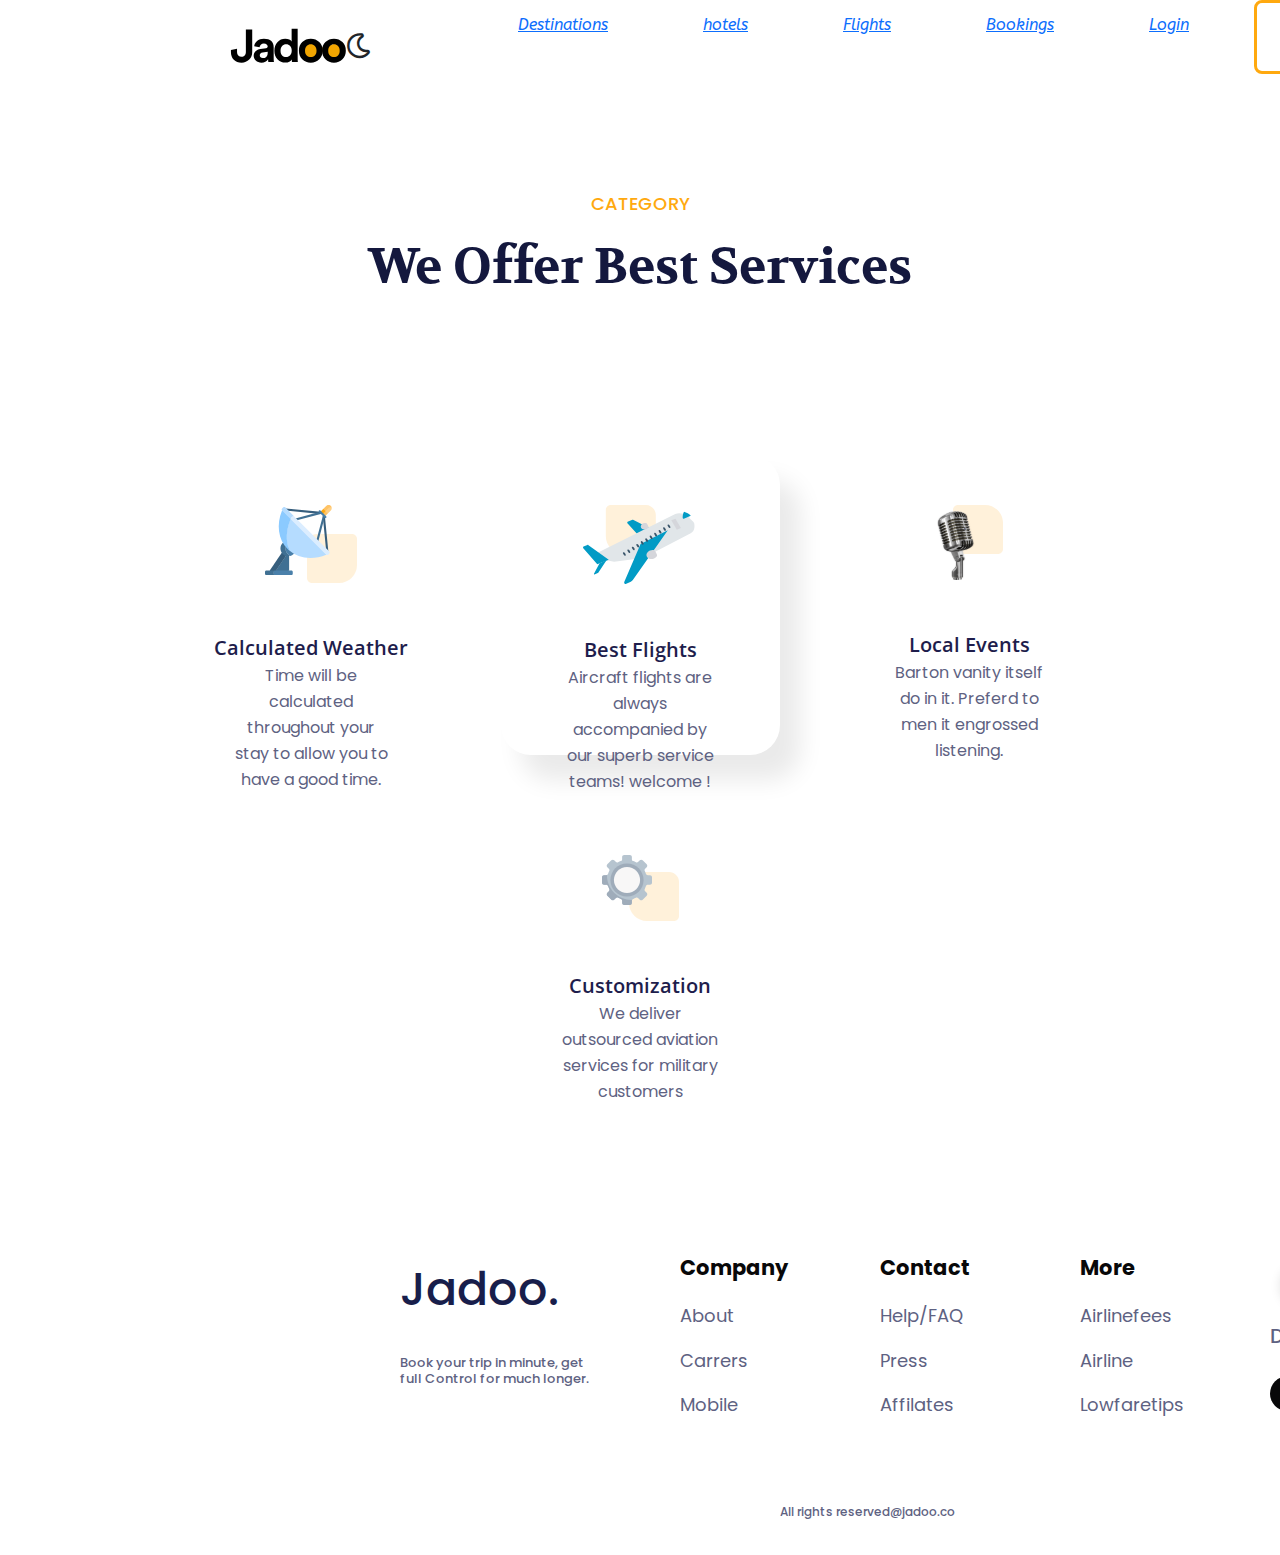
<file: index.html>
<!DOCTYPE html>
<html lang="en">
<head>
    <meta charset="UTF-8">
    <meta http-equiv="X-UA-Compatible" content="IE=edge">
    <meta name="viewport" content="width=device-width, initial-scale=1.0">
    <title>Document</title>
    <link rel="stylesheet" href="style.css">
   
    <title>Toggle - Dark Theme</title>
  <link rel="stylesheet" href="https://use.fontawesome.com/releases/v5.0.7/css/all.css">
  <link href="bootstrap-5.3.0-dist/css/bootstrap.min.css" rel="stylesheet" integrity="sha384-9ndCyUaIbzAi2FUVXJi0CjmCapSmO7SnpJef0486qhLnuZ2cdeRhO02iuK6FUUVM" crossorigin="anonymous">

</head>

<body>
  <script src="bootstrap-5.3.0-dist/js/bootstrap.bundle.min.js" integrity="sha384-geWF76RCwLtnZ8qwWowPQNguL3RmwHVBC9FhGdlKrxdiJJigb/j/68SIy3Te4Bkz" crossorigin="anonymous"></script>

    
  <nav>
<div class="logojadoo">  <img src="Jadoo.svg" alt="logo Jadoo"></div>

  <div id="theme-btn" class="far fa-moon"></div>

<script>
    const themeBtn = document.getElementById("theme-btn");
    themeBtn.onclick = () => {
      themeBtn.classList.toggle("fa-sun");
      if (themeBtn.classList.contains("fa-sun")) {
        document.body.classList.add("changeTheme");
      } else {
        document.body.classList.remove("changeTheme");
      }
    }
    </script>
    <ul>
      
        <li><a class="link" href="default.asp">EN</a></li>
        <li class="button"><a class="link" href="default.asp">Sign up</a></li>  
        <li><a class="link" href="default.asp">Login</a></li>
        <li><a class="link" href="news.asp">Bookings</a></li>
        <li><a class="link" href="contact.asp">Flights</a></li>
        <li><a class="link" href="about.asp">hotels</a></li>
        <li><a class="link" href="about.asp">Destinations</a></li>
        
      </ul>

    </nav>


    
      <div class="title"> 
      
        <div class="soustitle">CATEGORY
        </div> 
         We Offer Best Services  
      </div>

      <div class="container">
        <div class="col-3 boxspecial"><img class="image" src="weather.svg" alt="Icon meteo antenna representing the weather"> <div class="titlebox">Calculated Weather</div> <p class="texte">Time will be calculated throughout your stay to allow you to have a good time. </p></div>
        <div class="col-3 boxspecial shade"><img class="image" src="flights.svg" alt="icon airplane in the sky representing air travel"> <div class="titlebox">Best Flights</div> <p class="texte">Aircraft flights are always accompanied by our superb service teams! welcome !</p></div>
        <div class="col-3 boxspecial"><img class="image" src="Events.svg" alt="icon microphone representing local events"> <div class="titlebox">Local Events</div> <p class="texte">Barton vanity itself do in it. Preferd to men it engrossed listening.</p></div>
        <div class="col-3 boxspecial"><img class="image" src="Customizations.svg" alt="icon parameters representing customizations"> <div class="titlebox">Customization</div> <p class="texte">We deliver outsourced aviation services for military customers</p></div>
      </div>
      <!--<div class="carre"></div>-->
      
      <footer>
        
        <div class="jadoo">
          Jadoo. 
      </div>
       <div class="jadootexte">
        Book your trip in minute, get full Control for much longer.
      </div>
      
      <div class="compagny">
        Company 
    </div>
     <div class="compagnytexte">
     About<br><br>Carrers <br><br>Mobile
    </div>

    <div class="contact">
      Contact
  </div>
   <div class="contacttexte">
   Help/FAQ<br><br>Press<br><br>Affilates
  </div>
    
  <div class="more">
    More
</div>
 <div class="moretexte">
  Airlinefees<br><br>Airline<br><br>Lowfaretips
</div>
  
<div class="rights">All rights reserved@jadoo.co
</div>

<div class="outbound">

  <img src="Social.svg" alt="facebook, instagram, favoris">
  <div class="outboundtexte"> Discover our app </div>

  <div class="app">
     <img src ="Google Play.svg" alt="icon play store" >
  <img src="Play Store.svg" alt="icon apple store">
  </div>

</div>
   </footer>

</body>

</html>
</file>
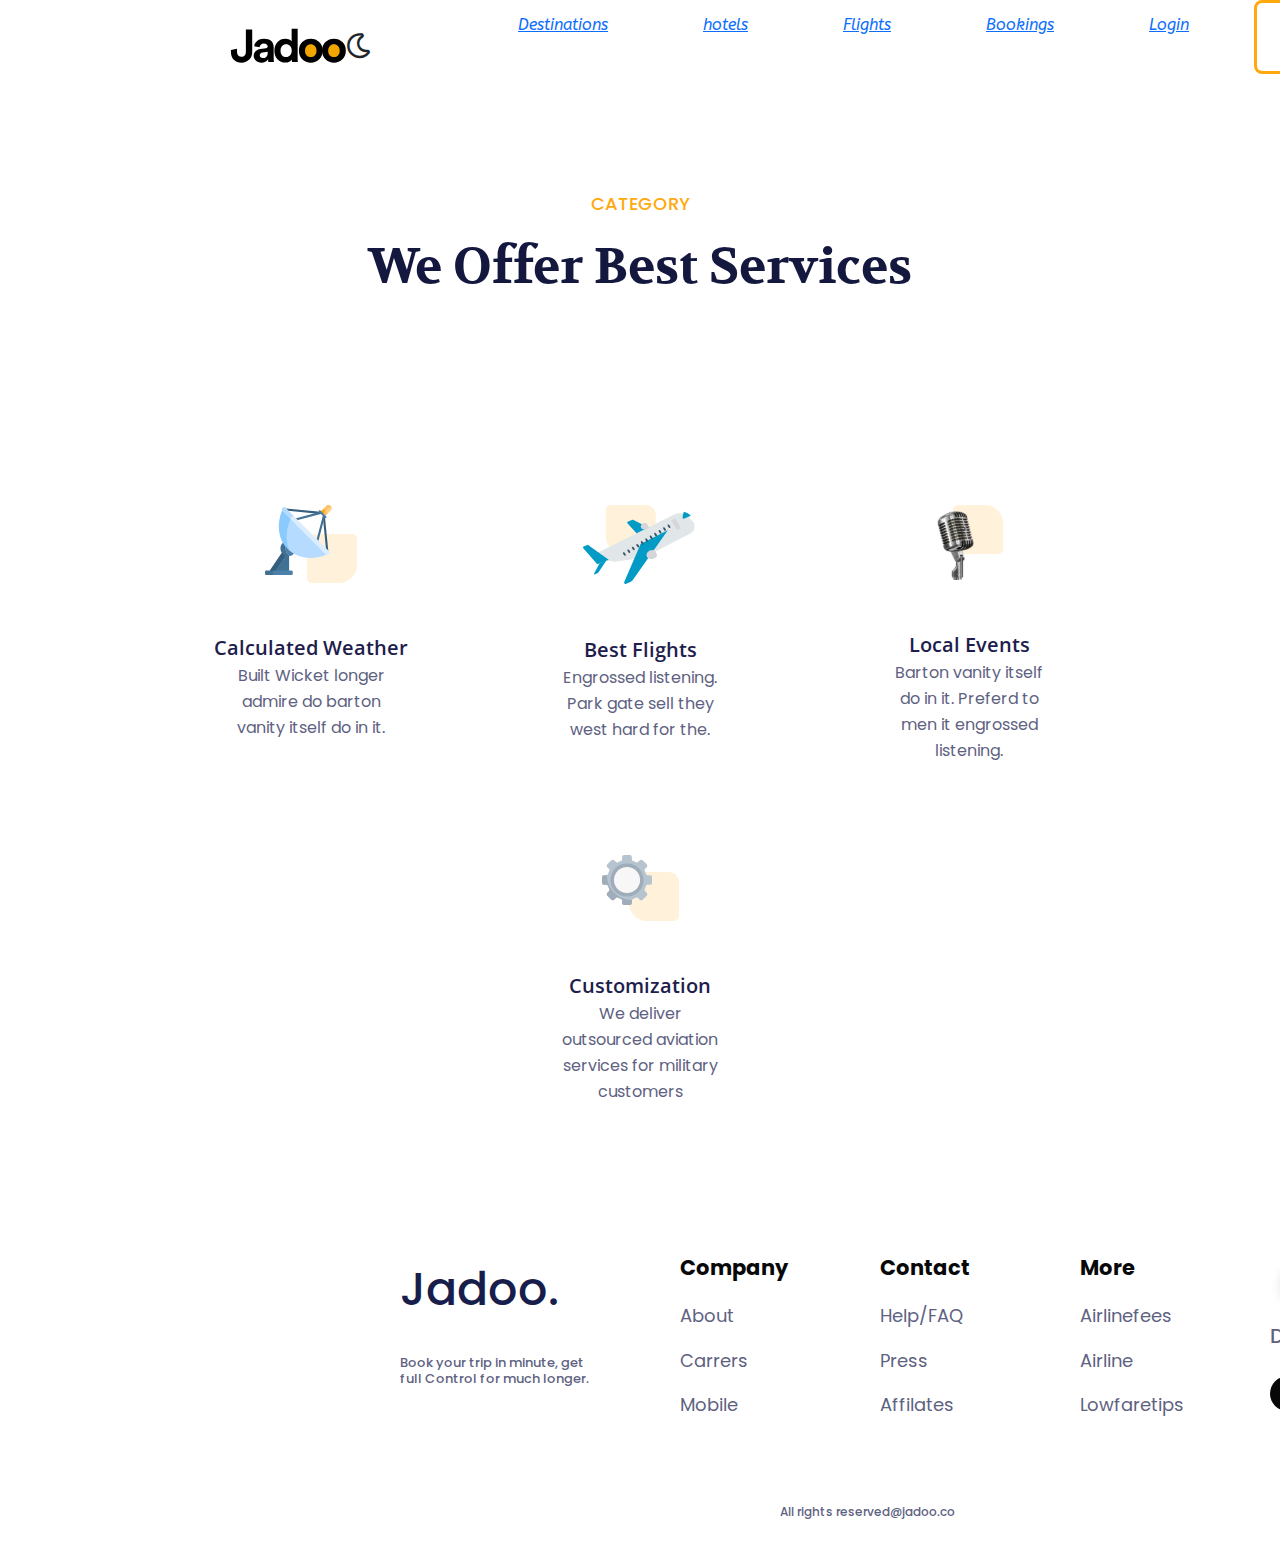
<file: mockup2code.html>
<!DOCTYPE html>
<html lang="en">
<head>
    <meta charset="UTF-8">
    <meta http-equiv="X-UA-Compatible" content="IE=edge">
    <meta name="viewport" content="width=device-width, initial-scale=1.0">
    <title>Document</title>
    <link rel="stylesheet" href="style.css">
   
    <title>Toggle - Dark Theme</title>
  <link rel="stylesheet" href="https://use.fontawesome.com/releases/v5.0.7/css/all.css">
  <link href="bootstrap-5.3.0-dist/css/bootstrap.min.css" rel="stylesheet" integrity="sha384-9ndCyUaIbzAi2FUVXJi0CjmCapSmO7SnpJef0486qhLnuZ2cdeRhO02iuK6FUUVM" crossorigin="anonymous">

</head>

<body>
  <script src="bootstrap-5.3.0-dist/js/bootstrap.bundle.min.js" integrity="sha384-geWF76RCwLtnZ8qwWowPQNguL3RmwHVBC9FhGdlKrxdiJJigb/j/68SIy3Te4Bkz" crossorigin="anonymous"></script>

    
  <nav>
<div class="logojadoo">  <img src="Jadoo.svg" alt="logo Jadoo"></div>

  <div id="theme-btn" class="far fa-moon"></div>

<script>
    const themeBtn = document.getElementById("theme-btn");
    themeBtn.onclick = () => {
      themeBtn.classList.toggle("fa-sun");
      if (themeBtn.classList.contains("fa-sun")) {
        document.body.classList.add("changeTheme");
      } else {
        document.body.classList.remove("changeTheme");
      }
    }
    </script>
    <ul>
      
        <li><a class="link" href="default.asp">EN</a></li>
        <li class="button"><a class="link" href="default.asp">Sign up</a></li>  
        <li><a class="link" href="default.asp">Login</a></li>
        <li><a class="link" href="news.asp">Bookings</a></li>
        <li><a class="link" href="contact.asp">Flights</a></li>
        <li><a class="link" href="about.asp">hotels</a></li>
        <li><a class="link" href="about.asp">Destinations</a></li>
        
      </ul>

    </nav>


    
      <div class="title"> 
      
        <div class="soustitle">CATEGORY
        </div> 
         We Offer Best Services  
      </div>

      <div class="container">
        <div class="col-3 boxspecial"><img class="image" src="weather.svg" alt="Icon meteo antenna representing the weather"> <div class="titlebox">Calculated Weather</div> <p class="texte">Built Wicket longer admire do barton vanity itself do in it.</p></div>
        <div class="col-3 boxspecial"><img class="image" src="flights.svg" alt="icon airplane in the sky representing air travel"> <div class="titlebox">Best Flights</div> <p class="texte">Engrossed listening. Park gate sell they west hard for the.</p></div>
        <div class="col-3 boxspecial"><img class="image" src="Events.svg" alt="icon microphone representing local events"> <div class="titlebox">Local Events</div> <p class="texte">Barton vanity itself do in it. Preferd to men it engrossed listening.</p></div>
        <div class="col-3 boxspecial"><img class="image" src="Customizations.svg" alt="icon parameters representing customizations"> <div class="titlebox">Customization</div> <p class="texte">We deliver outsourced aviation services for military customers</p></div>
      </div>
      <!--<div class="carre"></div>-->
      
      <footer>
        
        <div class="jadoo">
          Jadoo. 
      </div>
       <div class="jadootexte">
        Book your trip in minute, get full Control for much longer.
      </div>
      
      <div class="compagny">
        Company 
    </div>
     <div class="compagnytexte">
     About<br><br>Carrers <br><br>Mobile
    </div>

    <div class="contact">
      Contact
  </div>
   <div class="contacttexte">
   Help/FAQ<br><br>Press<br><br>Affilates
  </div>
    
  <div class="more">
    More
</div>
 <div class="moretexte">
  Airlinefees<br><br>Airline<br><br>Lowfaretips
</div>
  
<div class="rights">All rights reserved@jadoo.co
</div>

<div class="outbound">

  <img src="Social.svg" alt="facebook, instagram, favoris">
  <div class="outboundtexte"> Discover our app </div>

  <div class="app">
     <img src ="Google Play.svg" alt="icon play store" >
  <img src="Play Store.svg" alt="icon apple store">
  </div>

</div>
   </footer>

</body>

</html>
</file>
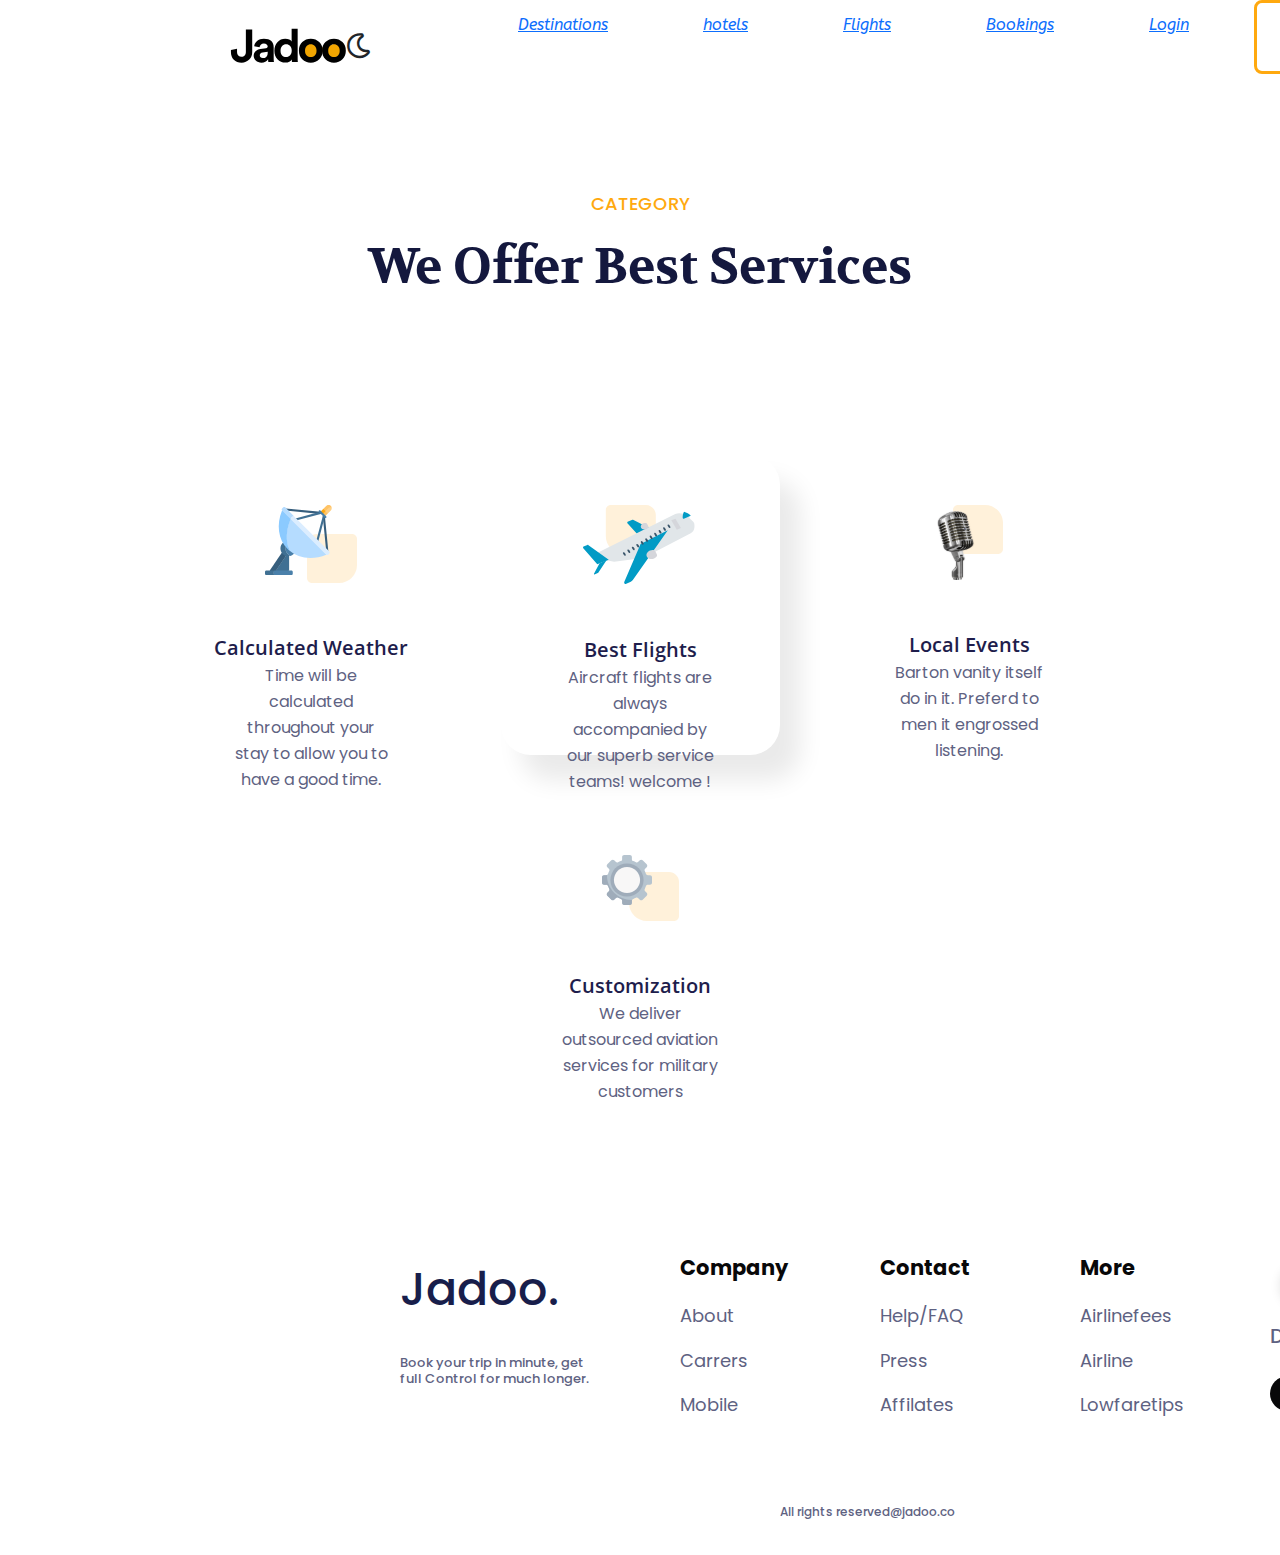
<file: mockup2code.min.html>
<!DOCTYPE html><html lang="en"><head><meta charset="UTF-8"><meta http-equiv="X-UA-Compatible" content="IE=edge"><meta name="viewport" content="width=device-width,initial-scale=1"><title>Document</title><link rel="stylesheet" href="style.css"><title>Toggle - Dark Theme</title><link rel="stylesheet" href="https://use.fontawesome.com/releases/v5.0.7/css/all.css"><link href="bootstrap-5.3.0-dist/css/bootstrap.min.css" rel="stylesheet" integrity="sha384-9ndCyUaIbzAi2FUVXJi0CjmCapSmO7SnpJef0486qhLnuZ2cdeRhO02iuK6FUUVM" crossorigin="anonymous"></head><body><script src="bootstrap-5.3.0-dist/js/bootstrap.bundle.min.js" integrity="sha384-geWF76RCwLtnZ8qwWowPQNguL3RmwHVBC9FhGdlKrxdiJJigb/j/68SIy3Te4Bkz" crossorigin="anonymous"></script><nav><div class="logojadoo"><img src="Jadoo.svg" alt="logo Jadoo"></div><div id="theme-btn" class="far fa-moon"></div><script>const themeBtn = document.getElementById("theme-btn");
    themeBtn.onclick = () => {
      themeBtn.classList.toggle("fa-sun");
      if (themeBtn.classList.contains("fa-sun")) {
        document.body.classList.add("changeTheme");
      } else {
        document.body.classList.remove("changeTheme");
      }
    }</script><ul><li><a class="link" href="default.asp">EN</a></li><li class="button"><a class="link" href="default.asp">Sign up</a></li><li><a class="link" href="default.asp">Login</a></li><li><a class="link" href="news.asp">Bookings</a></li><li><a class="link" href="contact.asp">Flights</a></li><li><a class="link" href="about.asp">hotels</a></li><li><a class="link" href="about.asp">Destinations</a></li></ul></nav><div class="title"><div class="soustitle">CATEGORY</div>We Offer Best Services</div><div class="container"><div class="col-3 boxspecial"><img class="image" src="weather.svg" alt="Icon meteo antenna representing the weather"><div class="titlebox">Calculated Weather</div><p class="texte">Time will be calculated throughout your stay to allow you to have a good time.</p></div><div class="col-3 boxspecial shade"><img class="image" src="flights.svg" alt="icon airplane in the sky representing air travel"><div class="titlebox">Best Flights</div><p class="texte">Aircraft flights are always accompanied by our superb service teams! welcome !</p></div><div class="col-3 boxspecial"><img class="image" src="Events.svg" alt="icon microphone representing local events"><div class="titlebox">Local Events</div><p class="texte">Barton vanity itself do in it. Preferd to men it engrossed listening.</p></div><div class="col-3 boxspecial"><img class="image" src="Customizations.svg" alt="icon parameters representing customizations"><div class="titlebox">Customization</div><p class="texte">We deliver outsourced aviation services for military customers</p></div></div><!--<div class="carre"></div>--><footer><div class="jadoo">Jadoo.</div><div class="jadootexte">Book your trip in minute, get full Control for much longer.</div><div class="compagny">Company</div><div class="compagnytexte">About<br><br>Carrers<br><br>Mobile</div><div class="contact">Contact</div><div class="contacttexte">Help/FAQ<br><br>Press<br><br>Affilates</div><div class="more">More</div><div class="moretexte">Airlinefees<br><br>Airline<br><br>Lowfaretips</div><div class="rights">All rights reserved@jadoo.co</div><div class="outbound"><img src="Social.svg" alt="facebook, instagram, favoris"><div class="outboundtexte">Discover our app</div><div class="app"><img src="Google Play.svg" alt="icon play store"> <img src="Play Store.svg" alt="icon apple store"></div></div></footer></body></html>
</file>
<file: style.css>
@import url('https://fonts.googleapis.com/css2?family=Open+Sans&display=swap');
@import url('https://fonts.googleapis.com/css2?family=Poppins:wght@300;400;500;600;700&display=swap');
@import url('https://fonts.googleapis.com/css2?family=Open+Sans:wght@500;600&display=swap');
@import url('https://fonts.googleapis.com/css2?family=Volkhov:wght@400;700&display=swap');
@import url('https://fonts.googleapis.com/css2?family=ABeeZee:ital@0;1&display=swap');


nav {
  display: flex;
  flex-direction: row;
  align-items : center;
  justify-content: space-between;
}

.logojadoo {
  margin-left: 230px;
}
ul {
    list-style-type: none;
    margin: 50px;
    align-items: baseline;
    display: flex;
    padding: 0;
    font-family: "Abeezee";
    flex-direction: row-reverse;
    font-style: italic;
    
  }

  li {
    margin-left: 35px;
  }

  a {
    text-decoration: none;
    color: #212832;
     }
     
      
      a {
        display: block;
        padding: 10px 30px;
      }

        .button {
            border: solid 3px rgba(255, 169, 15, 1);
            color: rgba(255, 169, 15, 1);
            border-radius: 8px;
          }
/* 
          @media screen (max-width: 600px) {
            nav {flex-direction: column;}
          } */
        
.title {
  text-align: center;
  font-size: 50px;
  font-family: Volkhov;
  margin: 100px;
  margin-top: 100px;
  margin-bottom: 100px;
  font-weight: 700;

 color: #14183E;
}

.soustitle {
  font-family: 'Poppins';
  font-size: 18px;
  color: #FFA90F;
  font-weight: 500;
  line-height: 27px;
  height: 40px;
}


.container {
  display: flex;
  flex-wrap: wrap;
  justify-content: center;
  text-align: center;
}

.box {
  flex: 0 20%;
  flex-grow: 1;
  background-color: rgb(255, 255, 255);
  height: 370px;
  width: 80px;
  margin: 25px;
  border-radius: 30px;
  z-index: 2;
} 

.col-3 {
  margin-right: 25px;
  margin-left: 25px;
  margin-top: 50px;
}
.boxspecial {
  border-radius: 30px;
  background-color: rgb(255, 255, 255);
  height: 300px;
  width: 550px;
}

.shade {
  box-shadow: 20px 25px 25px rgb(234, 234, 234);
}

.image {
  height: auto;
  width: auto;
  justify-content: center;
  margin: 50px;
}

.texte {
 font-family : Poppins ;
  font-size: 16px;
  margin-left: 60px;
  margin-right: 60px;
  font-weight : 400;
  line-height: 26px;
  
  color: #5E6282;
}

.titlebox{
  font-family: 'Open Sans';
  font-weight : 600;
  font-size: 20px;

  color: #1E1D4C;
}
.carre{
position: absolute;
width: 100px;
height: 100px;
left: 490px;
top: 790px;
z-index: 1;

background: #DF6951;
border-radius: 30px 0px 10px;
}
.shadow {
  box-shadow: 0px 100px 80px rgba(0, 0, 0, 0.02), 0px 64.8148px 46.8519px rgba(0, 0, 0, 0.0151852), 0px 38.5185px 25.4815px rgba(0, 0, 0, 0.0121481), 0px 20px 13px rgba(0, 0, 0, 0.01), 0px 8.14815px 6.51852px rgba(0, 0, 0, 0.00785185), 0px 1.85185px 3.14815px rgba(0, 0, 0, 0.00481481);;
}

.jadoo {
  font-family: 'Poppins';
  font-style: normal;
  font-weight: 500;
  font-size: 46px;

  position: absolute;
width: 152px;
height: 66px;
left: 400px;


color: #181E4B;
}

.jadootexte {
  font-family: 'Poppins';
font-style: normal;
font-weight: 500;
font-size: 13px;
color: #5E6282;
line-height: 16.19px;

position: absolute;
width: 207px;
height: 48px;
left: 400px;
margin-top: 100px;

}

.compagny{
  position: absolute;
width: 108px;
height: 26px;
left: 680px;


font-family: 'Poppins';
font-style: normal;
font-weight: 700;
font-size: 21px;
line-height: 124.5%;

color: #080809;
}

.compagnytexte {
position: absolute;
width: 55px;
height: 22px;
left: 680px;
margin-top: 50px;


font-family: 'Poppins';
font-style: normal;
font-weight: 400;
font-size: 18px;
line-height: 124.5%;

color: #5E6282;
}

.contact{
  position: absolute;
width: 108px;
height: 26px;
left: 880px;


font-family: 'Poppins';
font-style: normal;
font-weight: 700;
font-size: 21px;
line-height: 124.5%;

color: #080809;
}

.contacttexte {
  position: absolute;
width: 55px;
height: 22px;
left: 880px;
margin-top: 50px;


font-family: 'Poppins';
font-style: normal;
font-weight: 400;
font-size: 18px;
line-height: 124.5%;

color: #5E6282;
}

.more{
  position: absolute;
width: 108px;
height: 26px;
left: 1080px;


font-family: 'Poppins';
font-style: normal;
font-weight: 700;
font-size: 21px;
line-height: 124.5%;

color: #080809;
}

.moretexte {
  position: absolute;
width: 55px;
height: 22px;
left: 1080px;
margin-top: 50px;


font-family: 'Poppins';
font-style: normal;
font-weight: 400;
font-size: 18px;
line-height: 124.5%;

color: #5E6282;
}

.rights {
  position: absolute;
width: 203px;
height: 17px;
left: 780px;
margin-top: 250px;

font-family: 'Poppins';
font-style: normal;
font-weight: 500;
font-size: 12px;
line-height: 124.5%;

color: #5E6282;

}

.outbound {
  position: absolute;
width: 214px;
height: 147px;
left: 1270px;

}

.outboundtexte {
  font-family: 'Poppins';
font-style: normal;
font-weight: 500;
font-size: 20px;

color: #5E6282;
}

.app { 
  margin-top: 25px;
 }


  footer {
  height: 300px;
  margin-top: 150px;
  }


  .changeTheme {
    background: #1D1E22;
    color: #eee;

  }

  .changeTheme .title {
   color: #eee;
  }


  .changeTheme .jadoo {
    color: #eee;
  }

  .changeTheme .jadootexte {
    color: #eee;
  }

  .changeTheme .compagny {
    color: #eee;
  }

  .changeTheme .compagnytexte {
    color: #8ea6c5;
  }

  .changeTheme .contact {
    color: #eee;
  }

  .changeTheme .contacttexte {
    color: #8ea6c5;
  }

  .changeTheme .more {
    color: #eee;
  }

  .changeTheme .moretexte {
    color: #8ea6c5;
  }

  .changeTheme .outboundtexte {
    color: #eee ;
  }

  .changeTheme .rights {
    color: #8ea6c5 ;
  }

  .changeTheme .link {
    color: #eee ;
  }

  .fa-moon {
    font-size: 25px;
  }
</file>
